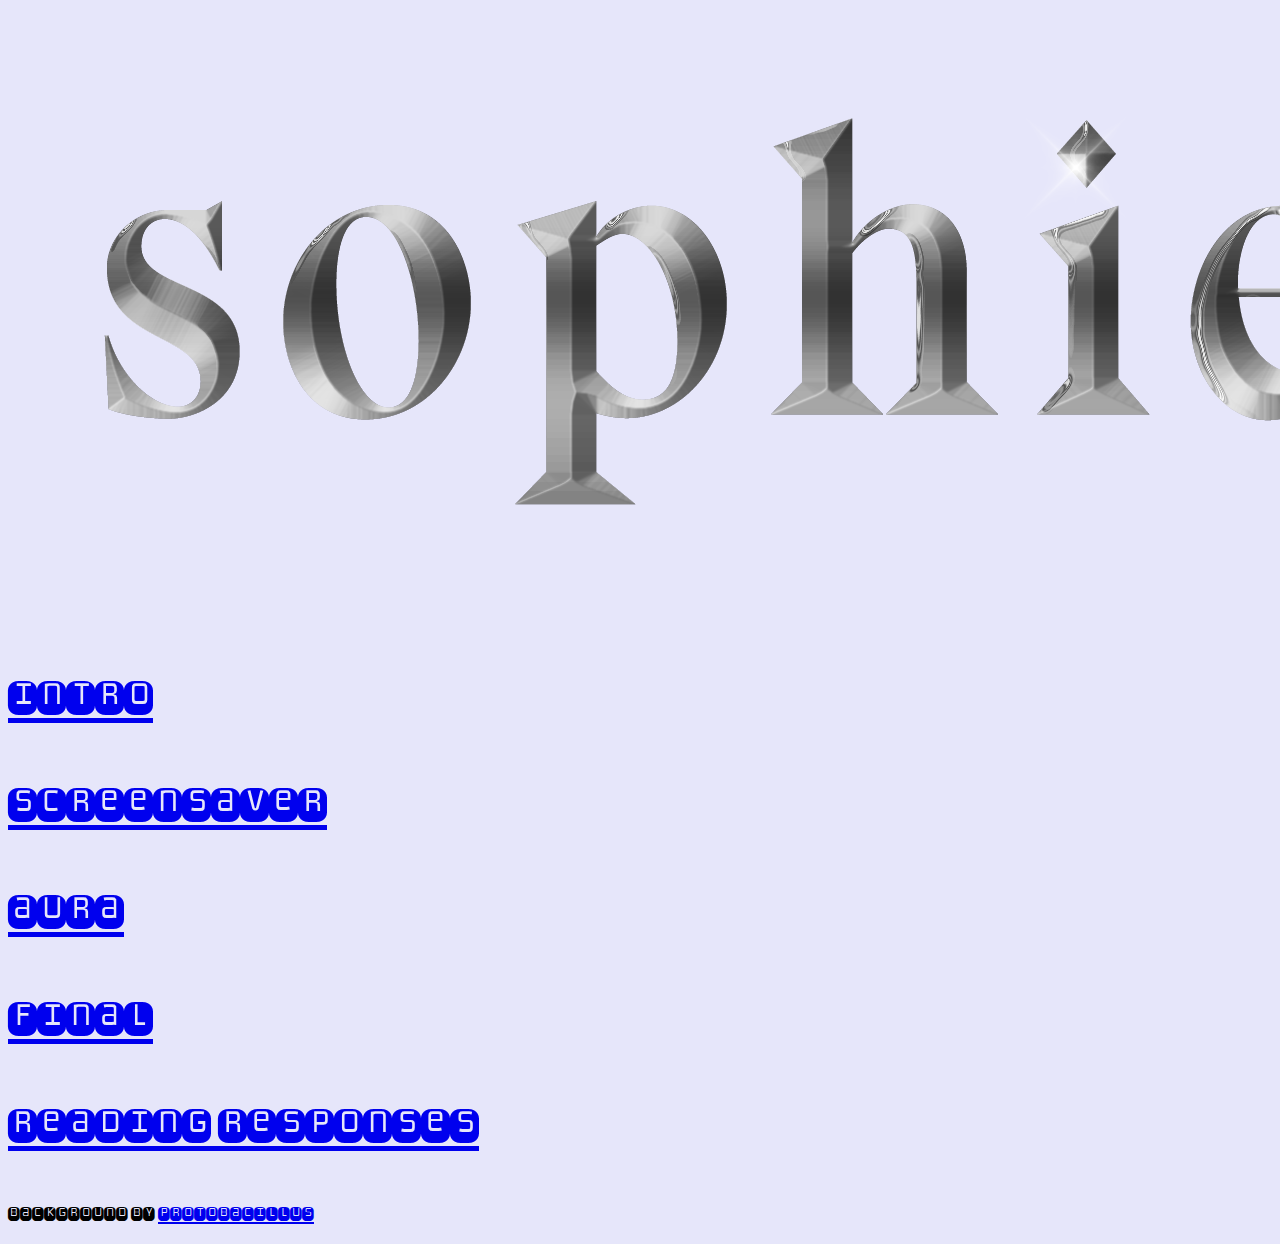
<file: index.html>
<!doctype html>
<html>
 <head>
   <title>sophie's site</title>
   <link rel="icon" type="image/png" href="sparklefav.png">
   <link rel="stylesheet" href="main.css">
   <meta name="viewport" content="width=device-width, initial-scale=1.0">
   <link href='https://fonts.googleapis.com/css?family=Monofett' rel='stylesheet'>
<style>
body {
    font-family: 'Monofett';font-size: 50px;
}
</style>
</head>
<body>
    <img src="sophienguyen3.png" alt="sophie nguyen">
    <style>
    a: hover {text-decoration: underline;}
    </style>
    <p><a href="intro-site/index.html">intro</a></p>
    <p><a href="screensaver/index.html">screensaver</a></p>
    <p><a href="aura/index.html">aura</a></p>
    <p><a href="final/index.html">final</a></p>
    <p><a href="reading-responses/index.html">reading responses</a></p>
    <p style="font-size:20px">
      background by <a href="https://www.protobacillus.com/" target="_blank" rel="noopener noreferrer" style="font-size:20px">Protobacillus</a>
    </p>
  </body>
</html>
</file>
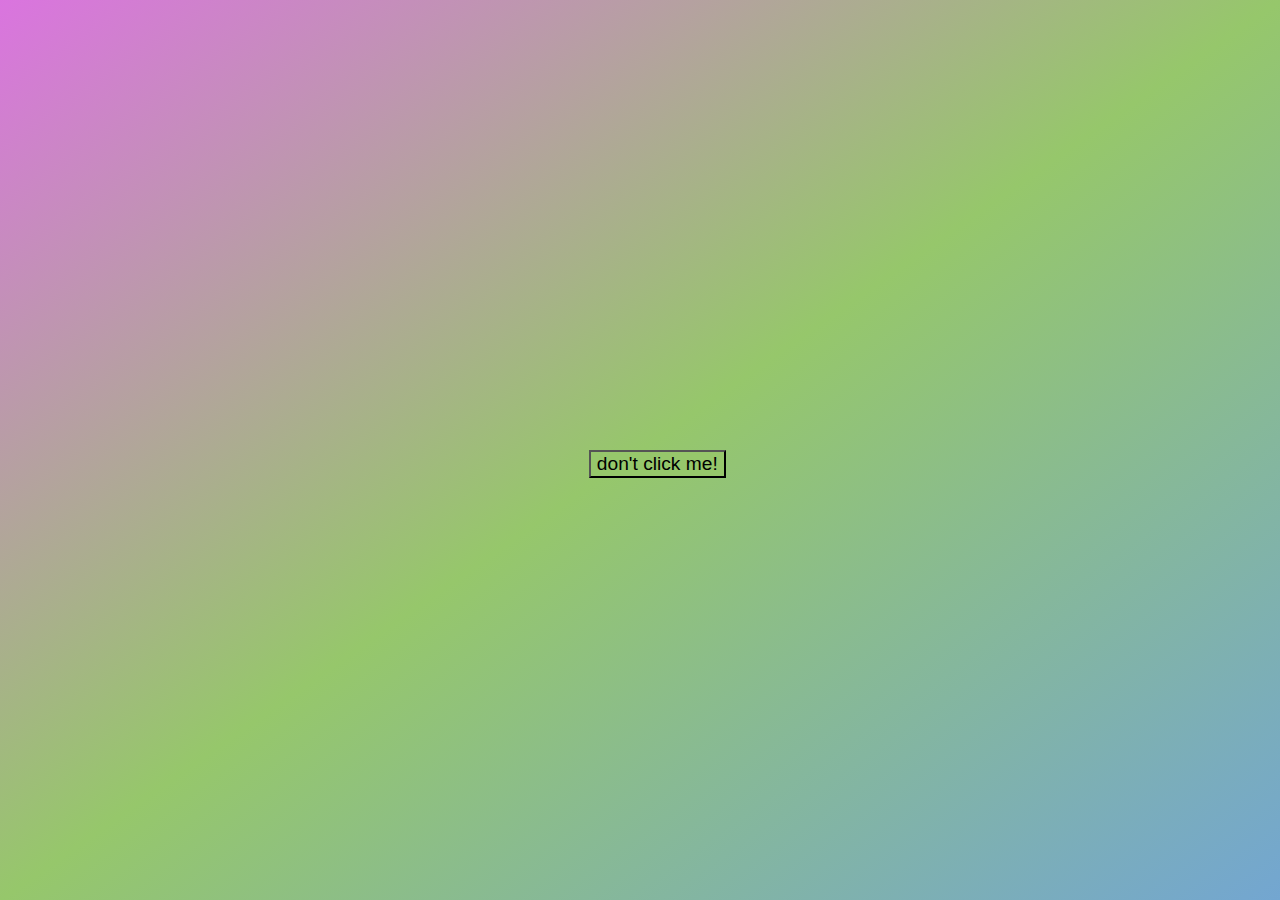
<file: aura/index.html>
<!doctype html>
<html>
<head>
  <title>aura</title>
  <link rel="stylesheet" href="style.css">
</head>
<body>
  <div class="center">
  <button onclick="toggle()">don't click me!</button>
  </div>

  <div id="box" class="box-styles">
  </div>

  <script>
function toggle() {
var box = document.getElementById("box");
box.classList.toggle("active");
}
</script>


</body>
</html>
</file>
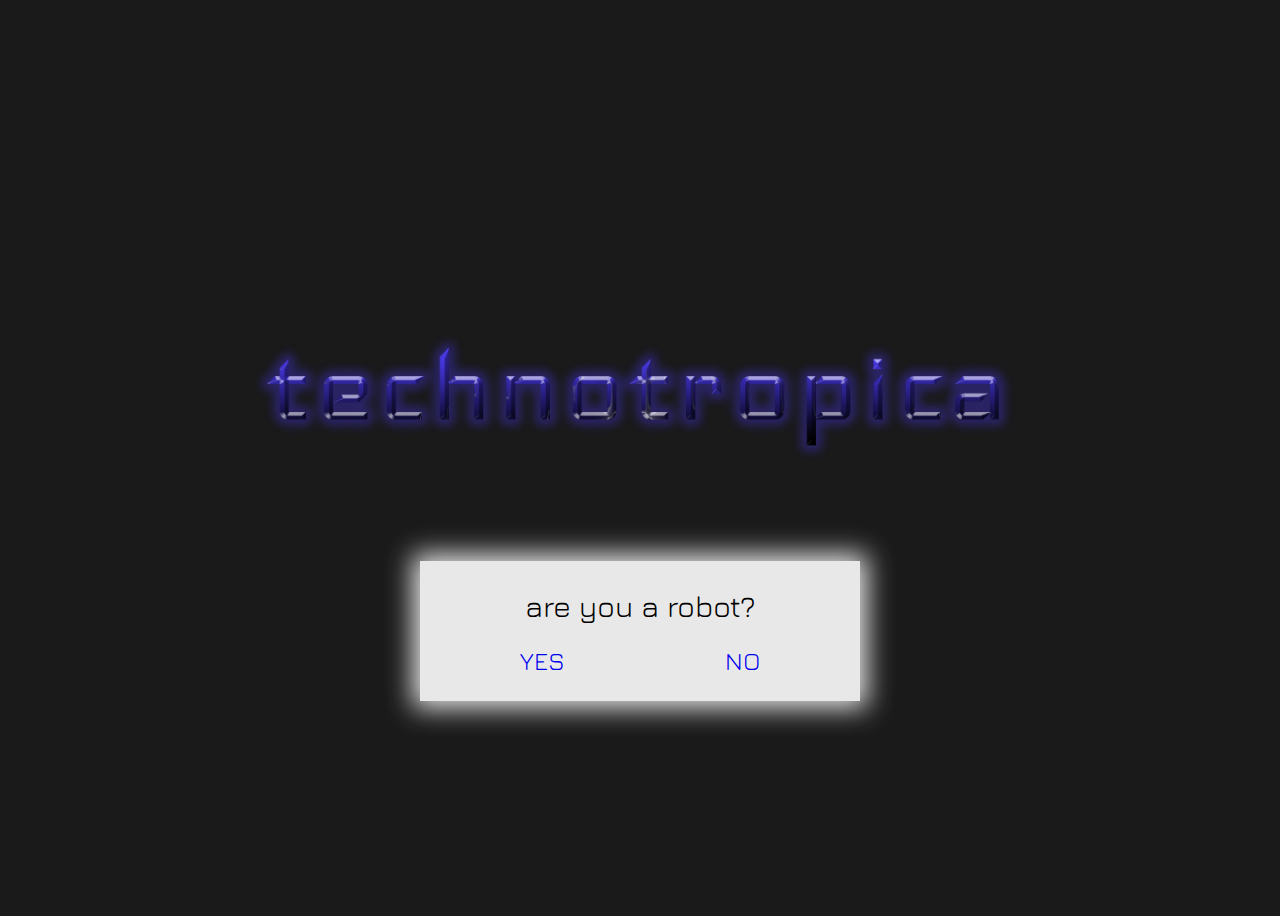
<file: FINAL/index.html>
<!doctype html>
<html>
<head>
  <title>TECHNOTROPICA</title>
  <link rel="icon" type="image/png" href="favicon.png">
  <link rel="stylesheet" href="main.css">
  <meta name="viewport" content="width=device-width, initial-scale=1.0">
  <link rel="preconnect" href="https://fonts.googleapis.com">
<link rel="preconnect" href="https://fonts.gstatic.com" crossorigin>
<link href="https://fonts.googleapis.com/css2?family=Jura:wght@700&display=swap" rel="stylesheet">
</head>
<body>
  <div class="flex">
  <img src="technotropica.png" alt="technotropica">
  <div class="container">
    are you a robot?
    <a href="welcome/index.html"</a>
    <div class="option1">YES</div>
    <a href="access-denied/index.html"</a>
    <div class="option2">NO</div>
  </div>
</div>
</body>
</html>
</file>
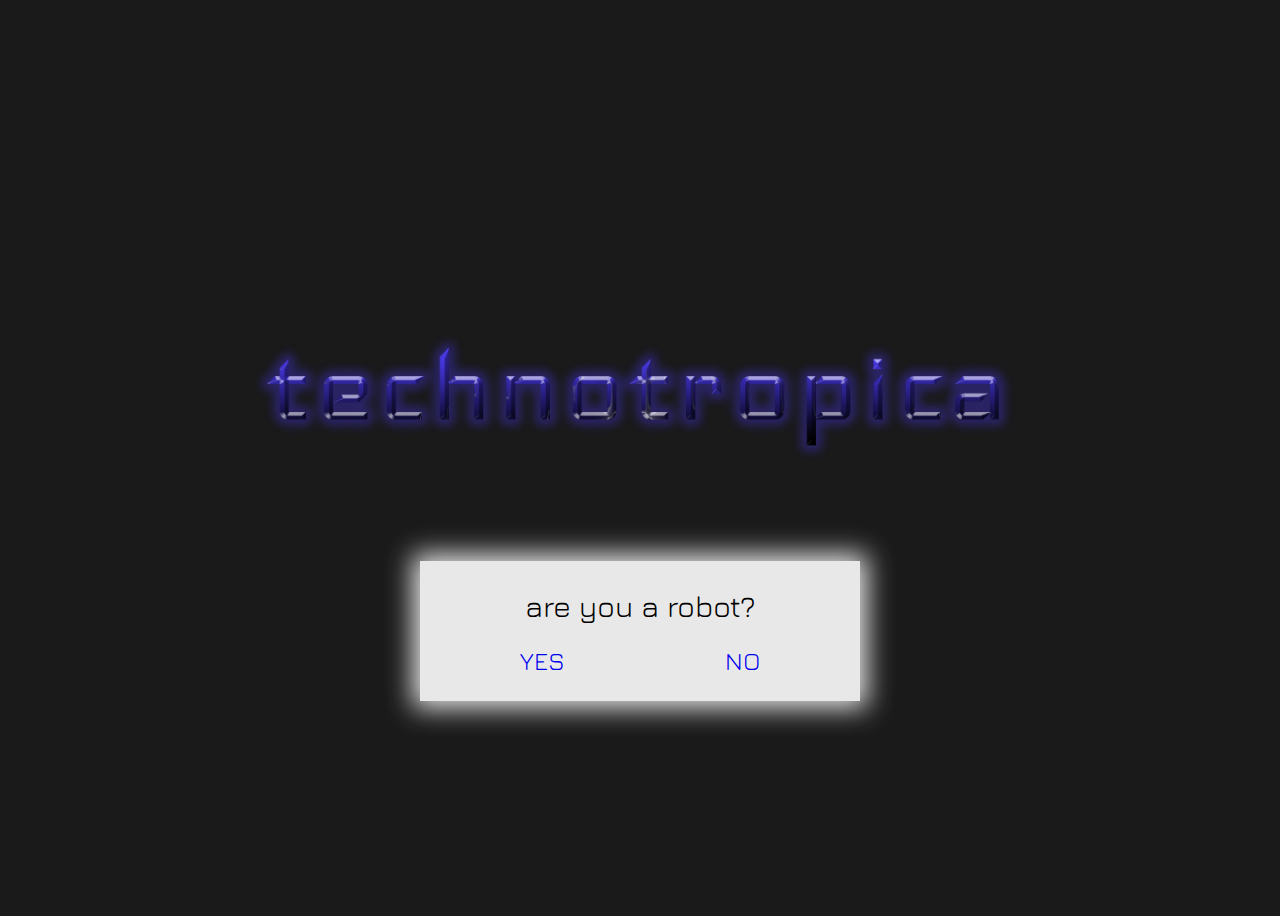
<file: final2/index.html>
<!doctype html>
<html>
<head>
  <title>TECHNOTROPICA</title>
  <link rel="icon" type="image/png" href="favicon.png">
  <link rel="stylesheet" href="main.css">
  <meta name="viewport" content="width=device-width, initial-scale=1.0">
  <link rel="preconnect" href="https://fonts.googleapis.com">
<link rel="preconnect" href="https://fonts.gstatic.com" crossorigin>
<link href="https://fonts.googleapis.com/css2?family=Jura:wght@700&display=swap" rel="stylesheet">
</head>
<body>
  <div class="flex">
  <img src="technotropica.png" alt="technotropica">
  <div class="container">
    are you a robot?
    <a href="welcome2/index.html"</a>
    <div class="option1">YES</div>
    <a href="access-denied2/index.html"</a>
    <div class="option2">NO</div>
  </div>
</div>
</body>
</html>
</file>
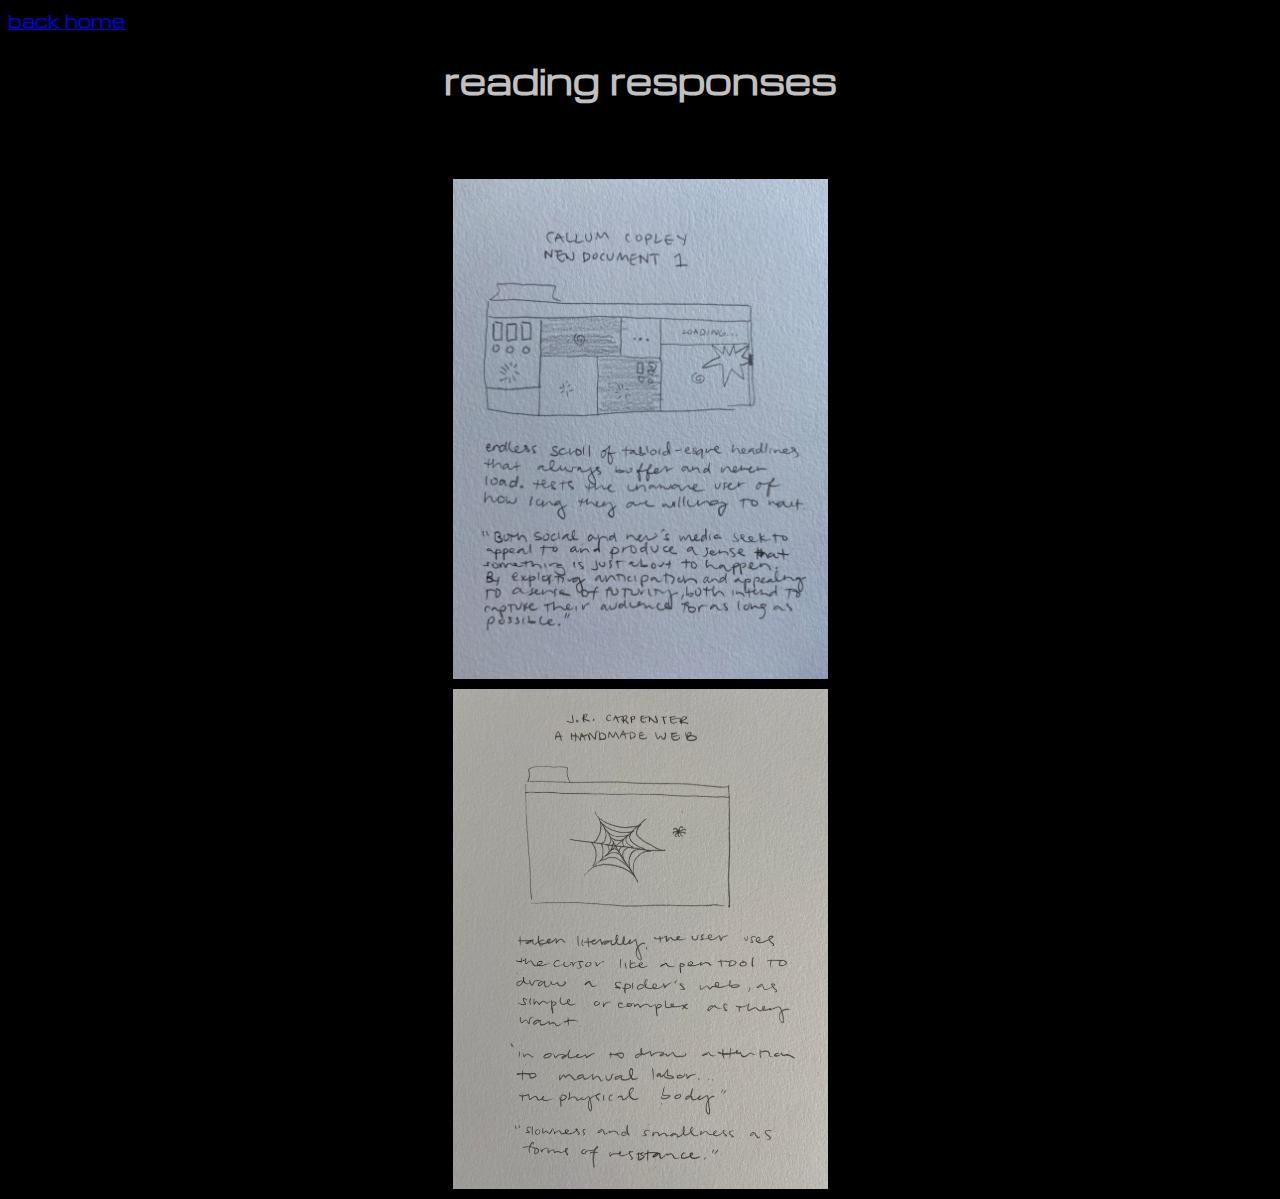
<file: reading-responses/index.html>
<!doctype html>
  <html>
   <head>
     <title>reading responses</title>
     <link rel="stylesheet" href="style.css">
     <link href='https://fonts.googleapis.com/css?family=Michroma' rel='stylesheet'>
<style>
body {
    font-family: 'Michroma';font-size: 17px;
}
</style>
  </head>
  <body>
    <a href="../index.html">back home</a>
    <h1>reading responses</h1>
      <img src="callumcopley.jpg" alt="response to callum copley's new document 1">
      <img src="jrcarpenter.jpg" alt="response to jr carpenter's a handmade web">


    </body>
  </html>
</file>
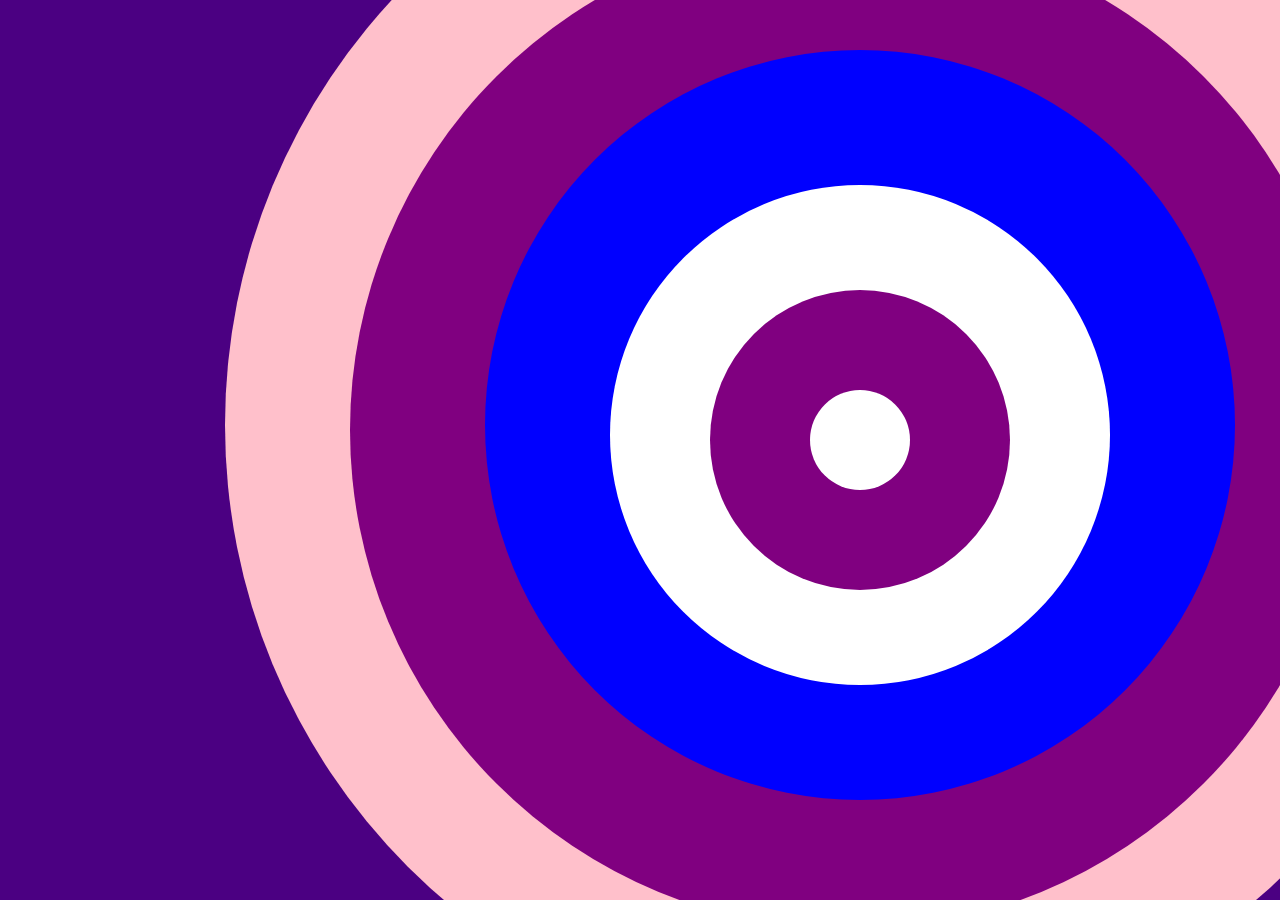
<file: screensaver/index.html>
<!doctype html>
<html>
<head>
  <title>screensaver</title>
  <link rel="stylesheet" href="style.css">
  <meta name="viewport" content="width=device-width, initial-scale=1.0">
</head>

<body>
  <div class="circlebg"></div>
  <div class="circle1"></div>
  <div class="circle2"></div>
  <div class="circle3"></div>
  <div class="circle4"></div>
  <div class="circle5"></div>

</body>
</html>
</file>
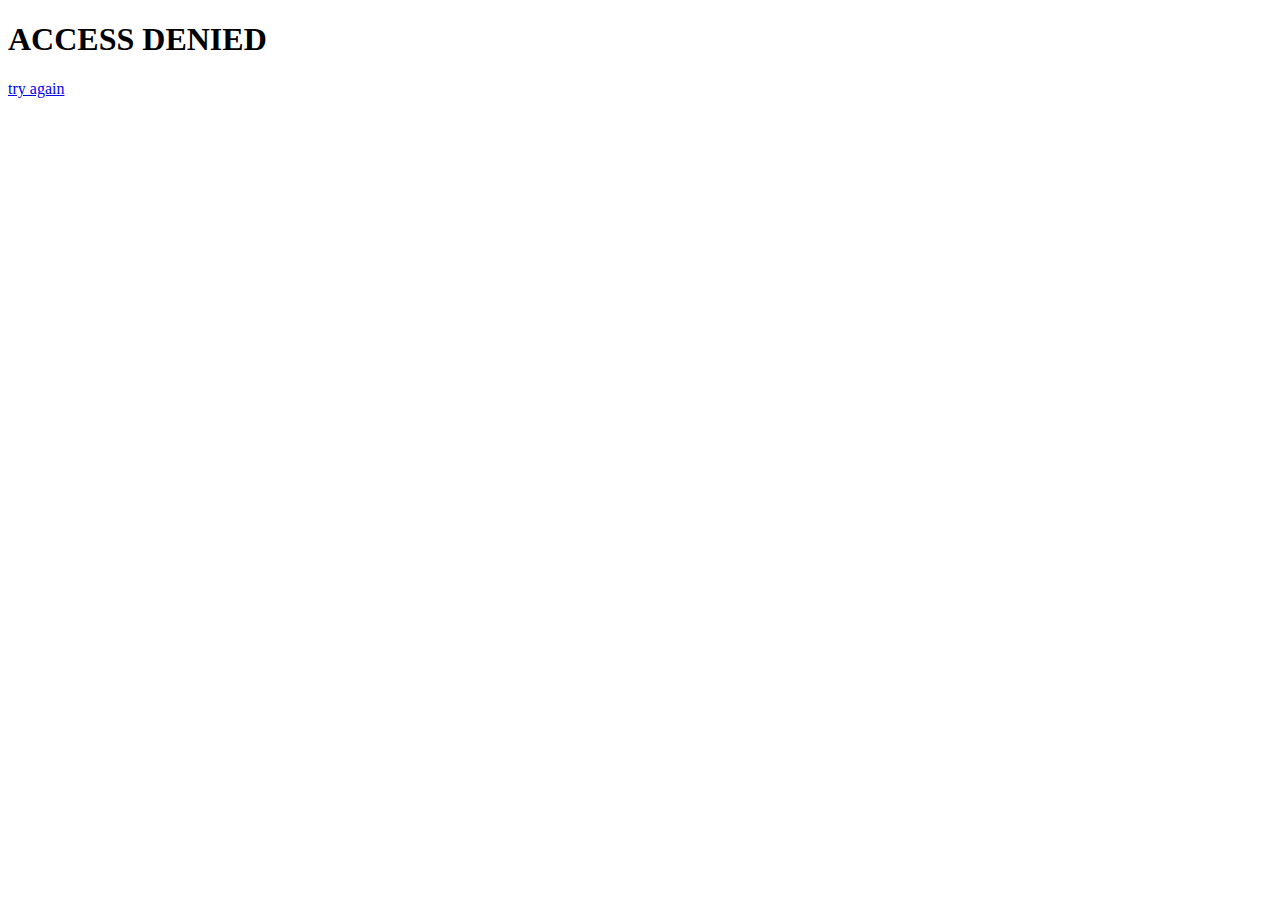
<file: FINAL/ACCESS-DENIED/index.html>
<!doctype html>
<html>
<head>
  <title>ERROR</title>
  <meta name="viewport" content="width=device-width, initial-scale=1.0">
</head>
<body>
  <h1>ACCESS DENIED</h1>
  <a href="../index.html">try again</a>
</body>
</html>
</file>
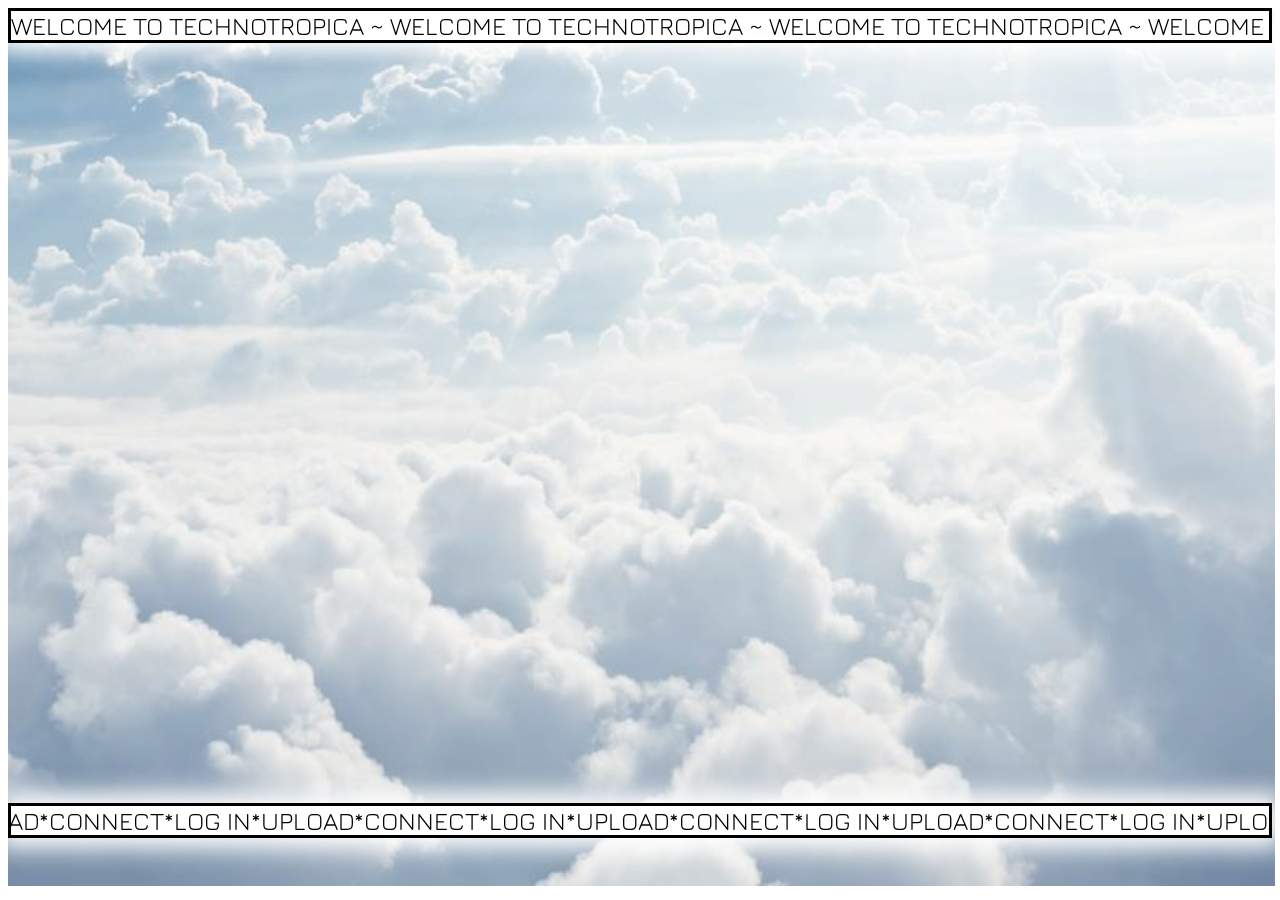
<file: FINAL/WELCOME/index.html>
<!doctype html>
<html>
<head>
  <title>TECHNOTROPICA</title>
  <link rel="icon" type="image/png" href="favicon.png">
  <link rel="stylesheet" href="style.css">
  <meta name="viewport" content="width=device-width, initial-scale=1.0">
  <link rel="preconnect" href="https://fonts.googleapis.com">
<link rel="preconnect" href="https://fonts.gstatic.com" crossorigin>
<link href="https://fonts.googleapis.com/css2?family=Jura:wght@700&display=swap" rel="stylesheet">
</head>
<body>
  <img src="clouds.jpg" alt="the cloud">
  <div class="top-text"> WELCOME TO TECHNOTROPICA ~ WELCOME TO TECHNOTROPICA ~ WELCOME TO TECHNOTROPICA ~ WELCOME TO TECHNOTROPICA ~ WELCOME TO TECHNOTROPICA ~ </div>
  <div class="bottom-text">LOG IN*UPLOAD*CONNECT*LOG IN*UPLOAD*CONNECT*LOG IN*UPLOAD*CONNECT*LOG IN*UPLOAD*CONNECT*LOG IN*UPLOAD*CONNECT*LOG IN*UPLOAD*CONNECT*</div>

  <!--link to jquery file-->
  <script src="jquery-3.6.0.min.js"></script>

  <!--link to marquee code-->
  <script src="jquery.marquee.min.js"></script>

  <!--link to personal functions-->
  <script src="functions.js"></script>
  <!--javascript file under jquery file-->


  </body>
</html>
</file>
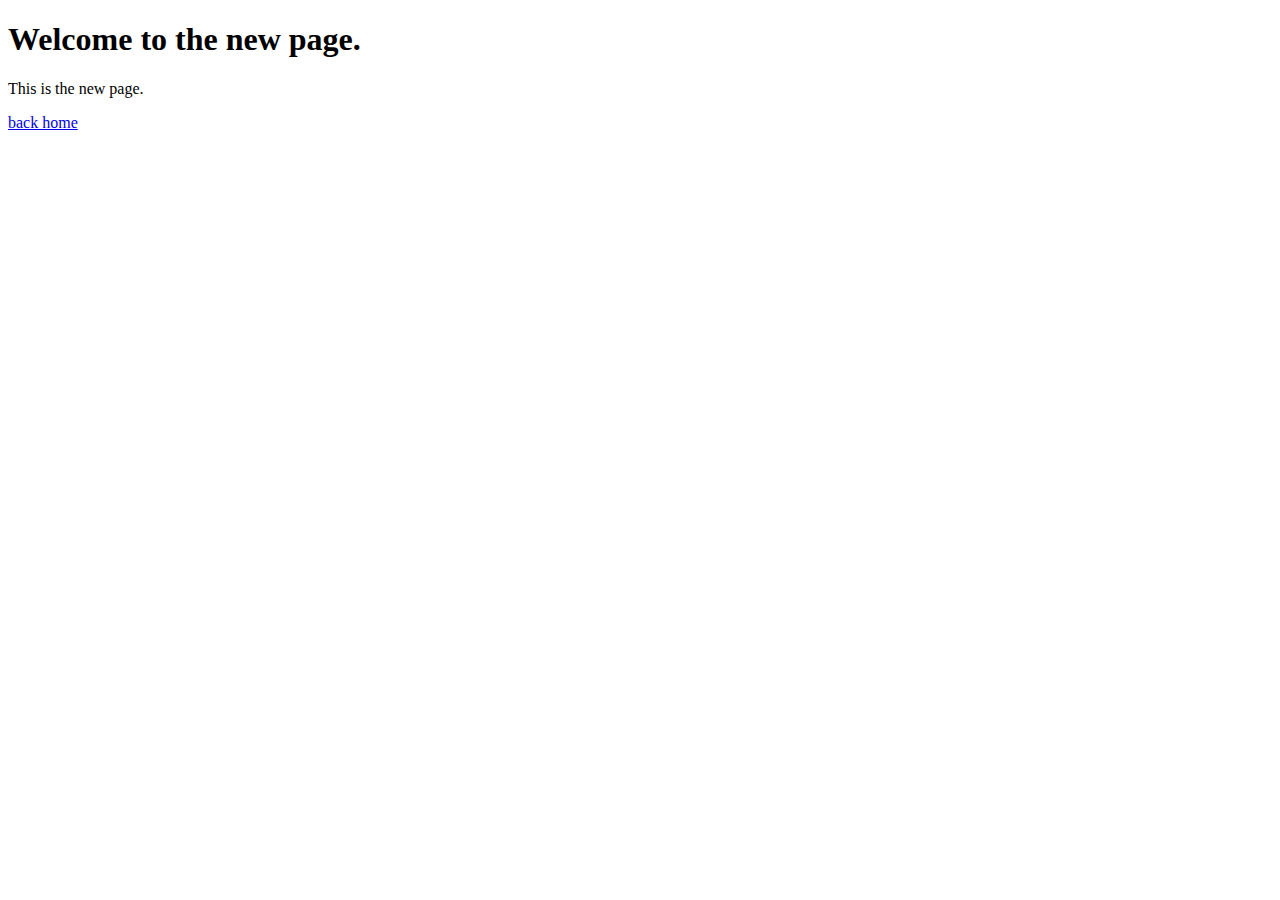
<file: intro-site/newpage.html>
<!doctype html>
<html>
  <head>
    <title>New Page!</title>
  </head>
  <body>
    <h1>Welcome to the new page.</h1>
    <p>This is the new page.</p>
    <a href="index.html">back home</a>
  </body>
</html>
</file>
<file: main.css>
body {
  background-color: lavender;
}
</file>
<file: aura/style.css>
html, body {
  margin: 0;
  padding: 0;
  bottom: 0;
}

.center {
  margin: 0;
  position: absolute;
  top: 50%;
  left: 46%;
}

button {
  background: rgb(150, 199, 107);
  font-size: 1.2rem;
}

button:hover {
  background: grey;
  border-radius: 20px;
}

button:active {
  background: rgb(218, 116, 223);
}

.box-styles {
  background: linear-gradient(to bottom right, rgb(218, 116, 223), rgb(150, 199, 107), rgb(115, 166, 209));
  height: 100vh;
}

.active {
  background: grey;
}


/*body {
  height: 3000px;
  margin: 0;
  background-size: 400vh;
  background-repeat: no-repeat;
  background-attachment: fixed;
  background: linear-gradient(to bottom right, rgb(218, 116, 223) 0%, rgb(150, 199, 107) 51%, rgb(115, 166, 209) 85%);*/


  /*height: 1000px;
  background-image: linear-gradient(red, blue);
  background-repeat: no-repeat;*/


  /*background-size: 100%;
  background-repeat: repeat-y;
  background-image: linear-gradient(indigo, lavender);*/
}
</file>
<file: FINAL/main.css>
body {
  background: rgb(26, 26, 27);
}


img {
  width: 900px;
  height: auto;
  display: block;
  /*position: absolute;*/
  top: 100px;
  padding: 50px;
  animation: rotate 10s linear infinite;
  animation-delay: 1s;
  /*transform: translateX(-50%);*/
  transform-origin: center center;
}

.flex {
  display: flex;
  flex-direction: column;
  justify-content: center;
  align-items: center;
  height: 100vh;
  width: 100%;
  overflow: hidden;
}

.container {
  display: block;
  background: rgb(232, 232, 232);
  height: 100px;
  width: 400px;
  box-shadow:
  0 0 25px 7px rgb(232, 232, 232);
  position: relative;
  padding: 20px;
  text-align: center;
  line-height: 50px;
  font-family: 'Jura', sans-serif;
  font-size: 30px;
  animation: fadein 4s linear;
}

.option1 {
  font-size: 25px;
  position: absolute;
  top: 75px;
  left: 100px;

}

.option2 {
  font-size: 25px;
  position: absolute;
  top: 75px;
  right: 100px;

}

a:visited {
  color: black;
}

a:hover {
  color: gray;
}

@keyframes rotate {
  0% {
    transform: rotateY(0deg) /*translateX(-50%)*/;
  }
  100% {
    transform: rotateY(360deg) /*translateX(-50%)*/;
  }
}


@keyframes fadein {
  0% {
    opacity: 0%;
  }
  50% {
    opacity: 0%;
  }
  75% {
    opacity: 50%;
  }
  100% {
    opacity: 100%;
  }
}
</file>
<file: final2/main.css>
body {
  background: rgb(26, 26, 27);
}


img {
  width: 900px;
  height: auto;
  display: block;
  /*position: absolute;*/
  top: 100px;
  padding: 50px;
  animation: rotate 10s linear infinite;
  animation-delay: 1s;
  /*transform: translateX(-50%);*/
  transform-origin: center center;
}

.flex {
  display: flex;
  flex-direction: column;
  justify-content: center;
  align-items: center;
  height: 100vh;
  width: 100%;
  overflow: hidden;
}

.container {
  display: block;
  background: rgb(232, 232, 232);
  height: 100px;
  width: 400px;
  box-shadow:
  0 0 25px 7px rgb(232, 232, 232);
  position: relative;
  padding: 20px;
  text-align: center;
  line-height: 50px;
  font-family: 'Jura', sans-serif;
  font-size: 30px;
  animation: fadein 4s linear;
}

.option1 {
  font-size: 25px;
  position: absolute;
  top: 75px;
  left: 100px;

}

.option2 {
  font-size: 25px;
  position: absolute;
  top: 75px;
  right: 100px;

}

a:visited {
  color: black;
}

a:hover {
  color: gray;
}

@keyframes rotate {
  0% {
    transform: rotateY(0deg) /*translateX(-50%)*/;
  }
  100% {
    transform: rotateY(360deg) /*translateX(-50%)*/;
  }
}


@keyframes fadein {
  0% {
    opacity: 0%;
  }
  50% {
    opacity: 0%;
  }
  75% {
    opacity: 50%;
  }
  100% {
    opacity: 100%;
  }
}
</file>
<file: reading-responses/style.css>
h1 {
  text-align: center;
  color: silver;
  height: 100px;
}

body {
  background-color: black;
}

img {
  width: auto;
  height: 500px;
  display: block;
  margin-left: auto;
  margin-right: auto;
  margin-bottom: 10px;
}
</file>
<file: screensaver/style.css>
body {
  background-color: indigo;
}

.circle5 {
  background: white;
  width: 100px;
  height: 100px;
  border-radius: 50%;
  margin: auto;
  position: fixed;
  left: 810px;
  top: 390px;
  animation: 2.5s pulse infinite alternate linear;
}


.circle4 {
  background: purple;
  width: 300px;
  height: 300px;
  border-radius: 50%;
  margin: auto;
  position: fixed;
  left: 710px;
  top: 290px;
  animation: 3s pulse infinite alternate linear;
}

.circle3 {
  background: white;
  width: 500px;
  height: 500px;
  border-radius: 50%;
  margin: auto;
  position: fixed;
  left: 610px;
  top: 185px;
  animation: 3.5s pulse infinite alternate linear;
}

.circle2 {
  background: blue;
  width: 750px;
  height: 750px;
  border-radius: 50%;
  margin: auto;
  position: fixed;
  left: 485px;
  top: 50px;
  animation: pulse 4s infinite alternate linear;
}

.circle1 {
  background: purple;
  width: 1000px;
  height: 1000px;
  border-radius: 50%;
  margin: auto;
  position: fixed;
  left: 350px;
  top: -70px;
  animation: pulse 4.5s infinite alternate linear;
}

.circlebg {
  background: pink;
  width: 1250px;
  height: 1250px;
  border-radius: 50%;
  margin: auto;
  position: fixed;
  left: 225px;
  top: -200px;
  animation: pulse 5s infinite alternate linear;
}


@keyframes pulse {
  0% {
    background: darkblue;
    transform: scale(1);
  }
  100% {
    background: darkorchid;
    transform: scale(2);
  }
}

/*@keyframes pulse {
  0% {
    background: white;
    transform: scale(1);
  }
  100% {
    background: blue;
    transform: scale(2);
  }
}*/

/*@keyframes pulse {
  0% {
    background: blue;
    transform: scale(1);
  }
  100% {
    background: magenta;
    transform: scale(2);
  }
}*/

/*@keyframes pulse {
  0% {
    background: purple;
    transform: scale(1);
  }
  100% {
    background: darkblue;
    transform: scale(2);
  }
}*/
</file>
<file: FINAL/WELCOME/style.css>
body {
  animation: colorchange 10s infinite;
}

/*html {
    background: url(clouds.jpg) no-repeat center fixed;
    background-size: cover;
    opacity: 75%;
}*/


img {
  width: 99vw;
  height: 97.5vh;
  background-size: 100% 100%;
  opacity: 75%;
  z-index: 1;
  position: fixed;
}

.top-text {

  top: 0;
  padding: 0;
  overflow: hidden;
  border: 3px solid rgb(0, 0, 0);
  background-color: white;
  box-shadow:
  0 0 25px 10px white;
  font-family: 'Jura', sans-serif;
  font-size: 25px;
  position: relative;
  z-index: 3;
}

.bottom-text {

  top: 760px;
  padding: 0;
  overflow: hidden;
  border: 3px solid black;
  background-color: white;
  box-shadow:
  0 0 25px 10px white;
  font-family: 'Jura', sans-serif;
  font-size: 25px;
  position: relative;
  z-index: 3;
}

@keyframes colorchange
{
  0%   {background: rgb(108, 159, 231);}
  25%  {background: rgb(255, 189, 207);}
  50%  {background: rgb(255, 178, 108);}
  75%  {background: rgb(255, 227, 107);}
  100% {background: rgb(108, 159, 231);}
}
</file>
